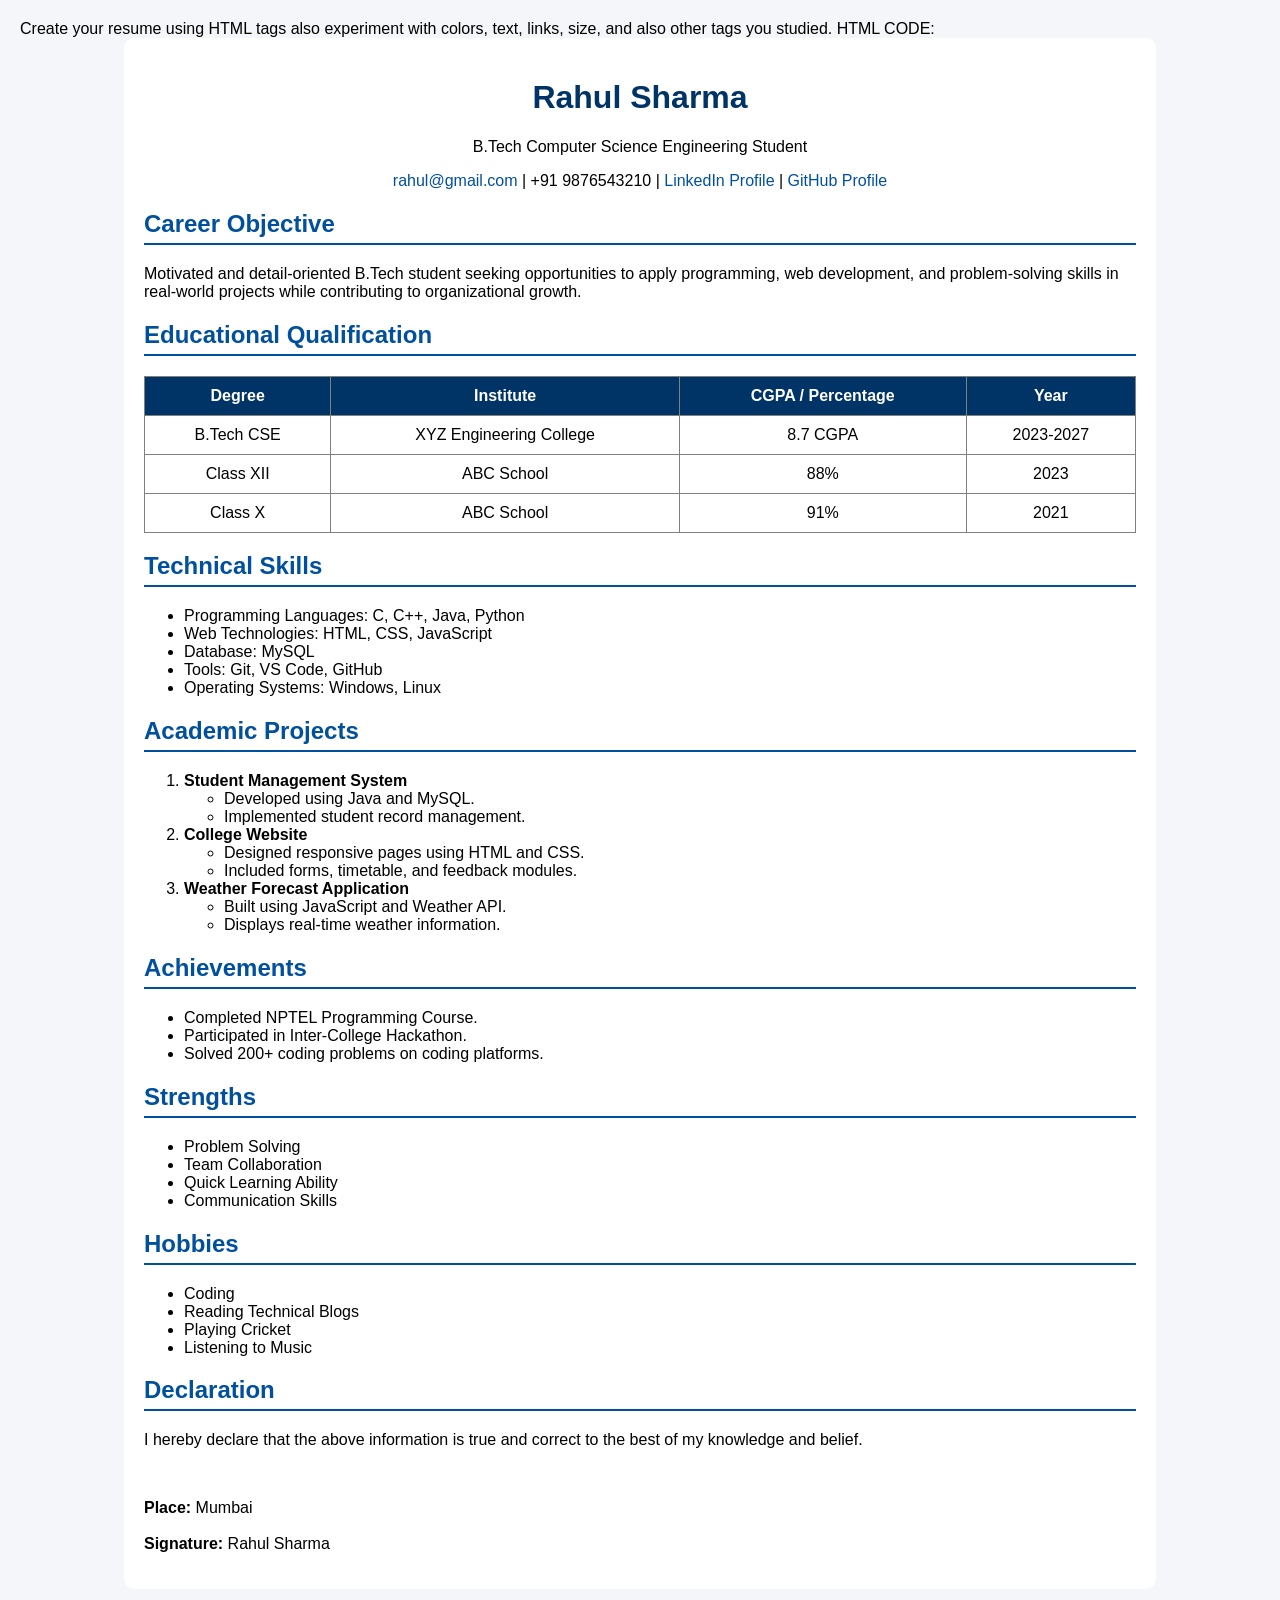
<file: index.htm>
Create your resume using HTML tags also experiment with colors, text,
links, size, and also other tags you studied.
HTML CODE:
<!DOCTYPE html>
<html>
<head>
<title>B.Tech Student Resume</title>
<link rel="stylesheet" href="style.css">
</head>
<body>
<div class="container">
<div class="header">
<h1>Rahul Sharma</h1>
<p>
B.Tech Computer Science Engineering Student
</p>
<p>
 <a href="mailto:rahul@gmail.com">rahul@gmail.com</a> |
 +91 9876543210 |
<a href="#">LinkedIn Profile</a> |
<a href="#">GitHub Profile</a>
</p>
</div>
<h2>Career Objective</h2>
<p>
Motivated and detail-oriented B.Tech student seeking opportunities
to apply programming, web development, and problem-solving skills
in real-world projects while contributing to organizational growth.
</p>
<h2>Educational Qualification</h2>
<table>
<tr>
<th>Degree</th>
<th>Institute</th>
<th>CGPA / Percentage</th>
<th>Year</th>
</tr>
<tr>
<td>B.Tech CSE</td>
<td>XYZ Engineering College</td>
<td>8.7 CGPA</td>
<td>2023-2027</td>
</tr>
<tr>
<td>Class XII</td>
<td>ABC School</td>
<td>88%</td>
<td>2023</td>
</tr>
<tr>
<td>Class X</td>
<td>ABC School</td>
<td>91%</td>
<td>2021</td>
</tr>
</table>
<h2>Technical Skills</h2>
<ul>
<li>Programming Languages: C, C++, Java, Python</li>
<li>Web Technologies: HTML, CSS, JavaScript</li>
<li>Database: MySQL</li>
<li>Tools: Git, VS Code, GitHub</li>
<li>Operating Systems: Windows, Linux</li>
</ul>
<h2>Academic Projects</h2>
<ol>
<li>
<b>Student Management System</b>
<ul>
<li>Developed using Java and MySQL.</li>
<li>Implemented student record management.</li>
</ul>
</li>
<li>
<b>College Website</b>
<ul>
<li>Designed responsive pages using HTML and CSS.</li>
<li>Included forms, timetable, and feedback modules.</li>
</ul>
</li>
<li>
<b>Weather Forecast Application</b>
<ul>
<li>Built using JavaScript and Weather API.</li>
<li>Displays real-time weather information.</li>
</ul>
</li>
</ol>
<h2>Achievements</h2>
<ul>
<li>Completed NPTEL Programming Course.</li>
<li>Participated in Inter-College Hackathon.</li>
<li>Solved 200+ coding problems on coding platforms.</li>
</ul>
<h2>Strengths</h2>
<ul>
<li>Problem Solving</li>
<li>Team Collaboration</li>
<li>Quick Learning Ability</li>
<li>Communication Skills</li>
</ul>
<h2>Hobbies</h2>
<ul>
<li>Coding</li>
<li>Reading Technical Blogs</li>
<li>Playing Cricket</li>
<li>Listening to Music</li>
</ul>
<h2>Declaration</h2>
<p>
I hereby declare that the above information is true and correct
to the best of my knowledge and belief.
</p>
<br>
<p>
<b>Place:</b> Mumbai <br><br>
<b>Signature:</b> Rahul Sharma
</p>
</div>
</body>
</html>
</file>
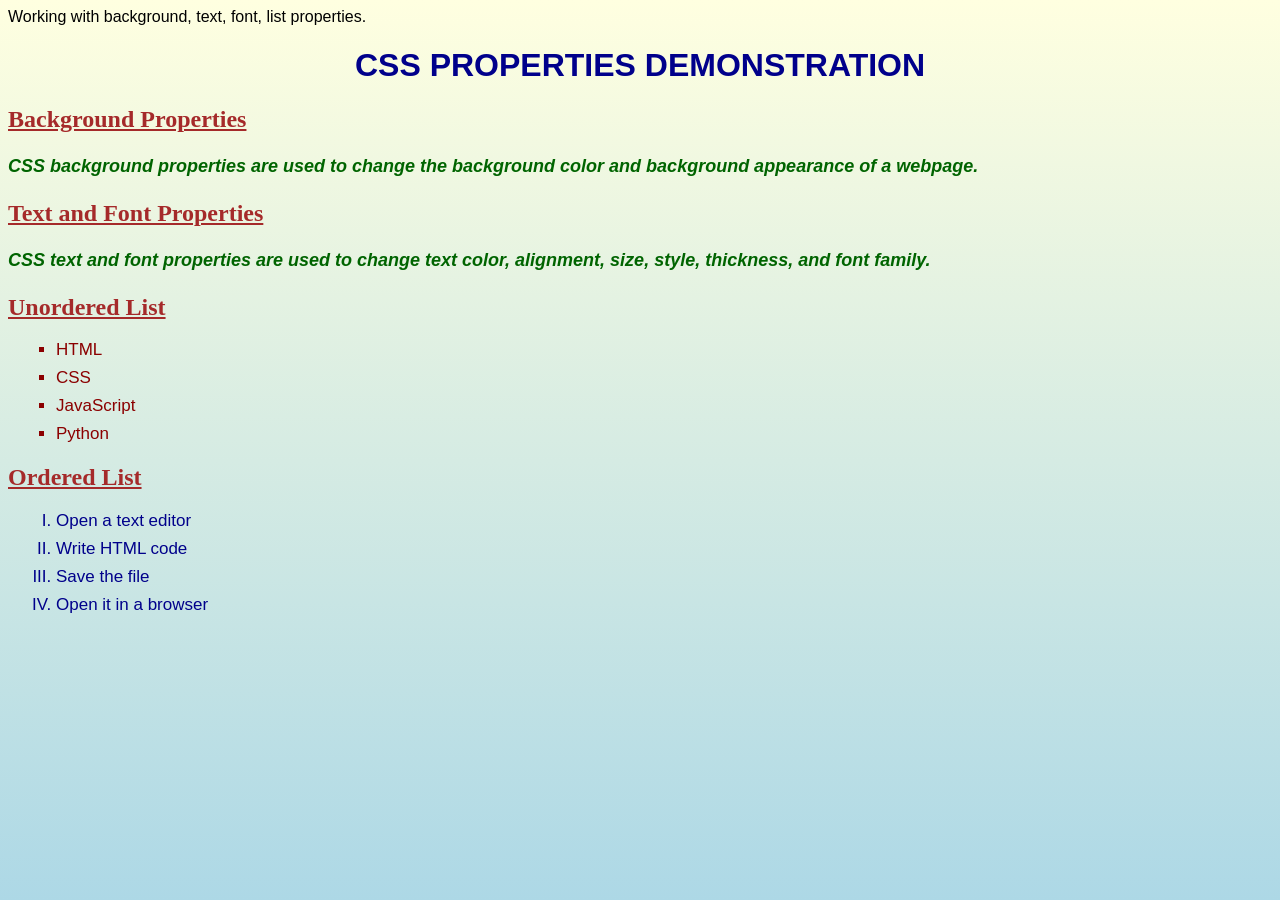
<file: web lab/index.htm>
Working with background, text, font, list properties.
<!DOCTYPE html>
<html>
<head>
<title>CSS Properties</title>
<style>
body {
background-color: lightyellow;
background-image: linear-gradient(lightyellow, lightblue);
font-family: Arial, sans-serif;
}
h1 {
color: darkblue;
text-align: center;
text-transform: uppercase;
}
p {
color: darkgreen;
font-size: 18px;
font-style: italic;
font-weight: bold;
text-align: justify;
line-height: 1.5;
}
h2 {
color: brown;
font-family: Georgia, serif;
text-decoration: underline;
}
ul {
list-style-type: square;
color: darkred;
font-size: 17px;
}
ol {
list-style-type: upper-roman;
color: darkblue;
font-size: 17px;
}
li {
margin: 8px;
}
</style>
</head>
<body>
<h1>CSS Properties Demonstration</h1>
<h2>Background Properties</h2>
<p>
CSS background properties are used to change the background
color and background appearance of a webpage.
</p>
<h2>Text and Font Properties</h2>
<p>
CSS text and font properties are used to change text color,
alignment, size, style, thickness, and font family.
</p>
<h2>Unordered List</h2>
<ul>
<li>HTML</li>
<li>CSS</li>
<li>JavaScript</li>
<li>Python</li>
</ul>
<h2>Ordered List</h2>
<ol>
<li>Open a text editor</li>
<li>Write HTML code</li>
<li>Save the file</li>
<li>Open it in a browser</li>
</ol>
</body>
</html>
</file>
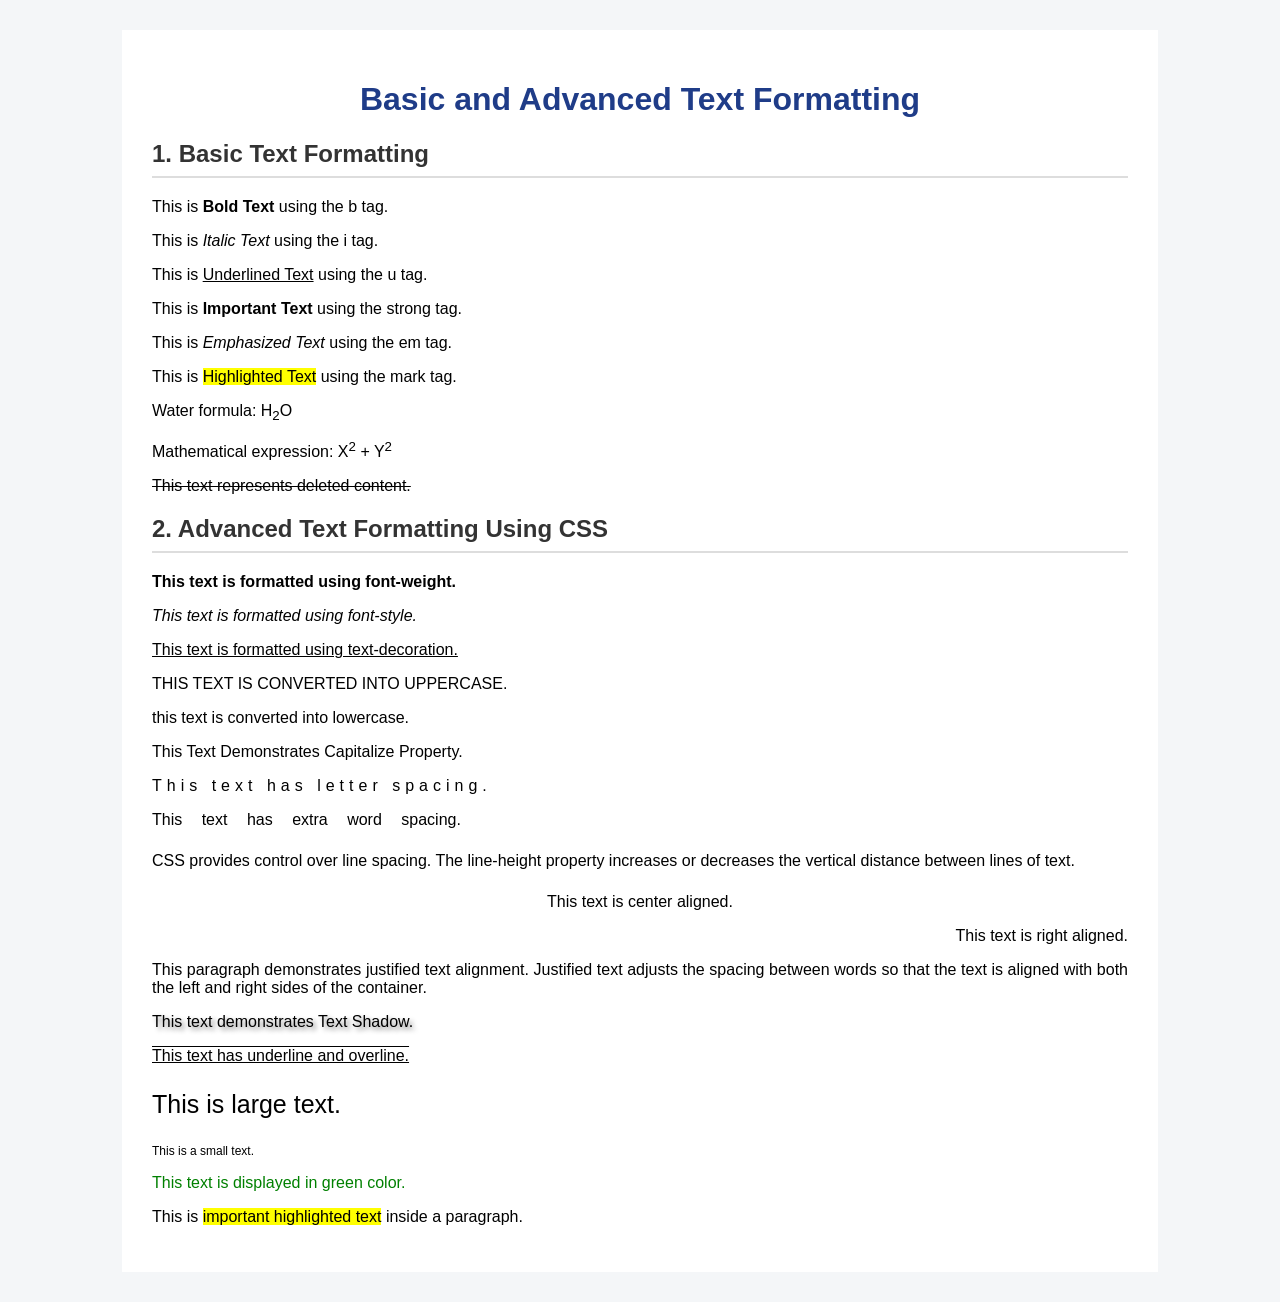
<file: text formatting/in.html>
<!DOCTYPE html>
<html lang="en">
<head>
    <meta charset="UTF-8">
    <meta name="viewport" content="width=device-width, initial-scale=1.0">
    <title>Text Formatting</title>
    <link rel="stylesheet" href="hu.css">
</head>
<body>      <div class="container">          <h1>Basic and Advanced Text Formatting</h1>          <!-- BASIC HTML FORMATTING -->          <h2>1. Basic Text Formatting</h2>          <p>             This is <b>Bold Text</b> using the b tag.         </p>          <p>             This is <i>Italic Text</i> using the i tag.         </p>          <p>             This is <u>Underlined Text</u> using the u tag.         </p>          <p>             This is <strong>Important Text</strong>             using the strong tag.         </p>           <p>             This is <em>Emphasized Text</em>             using the em tag.         </p>          <p>             This is <mark>Highlighted Text</mark>             using the mark tag.         </p>          <p>             Water formula: H<sub>2</sub>O         </p>          <p>             Mathematical expression: X<sup>2</sup> + Y<sup>2</sup>         </p>          <p>             <del>This text represents deleted content.</del>         </p>          <!-- CSS FORMATTING -->          <h2>2. Advanced Text Formatting Using CSS</h2>          <p class="bold">             This text is formatted using font-weight.         </p>          <p class="italic">             This text is formatted using font-style.         </p>          <p class="underline">             This text is formatted using text-decoration.         </p>          <p class="uppercase">             this text is converted into uppercase.         </p>          <p class="lowercase">             THIS TEXT IS CONVERTED INTO LOWERCASE.         </p>          <p class="capitalize">             this text demonstrates capitalize property.         </p>          <p class="letter-space">             This text has letter spacing.         </p>          <p class="word-space">             This text has extra word spacing.         </p>          <p class="line-space">             CSS provides control over line spacing.             The line-height property increases or decreases             the vertical distance between lines of text.         </p>          <p class="center">             This text is center aligned.         </p>          <p class="right">             This text is right aligned.         </p>          <p class="justify">             This paragraph demonstrates justified text alignment.             Justified text adjusts the spacing between words so             that the text is aligned with both the left and right             sides of the container.         </p>          <p class="shadow">             This text demonstrates Text Shadow.         </p>          <p class="decorated">             This text has underline and overline.         </p>          <p class="large-text">             This is large text.         </p>          <p class="small-text">             This is a small text.         </p>          <p class="colored-text">             This text is displayed in green color.         </p>          <p>             This is             <span class="highlight">important highlighted text</span>             inside a paragraph.         </p>     </div> </body>
</file>
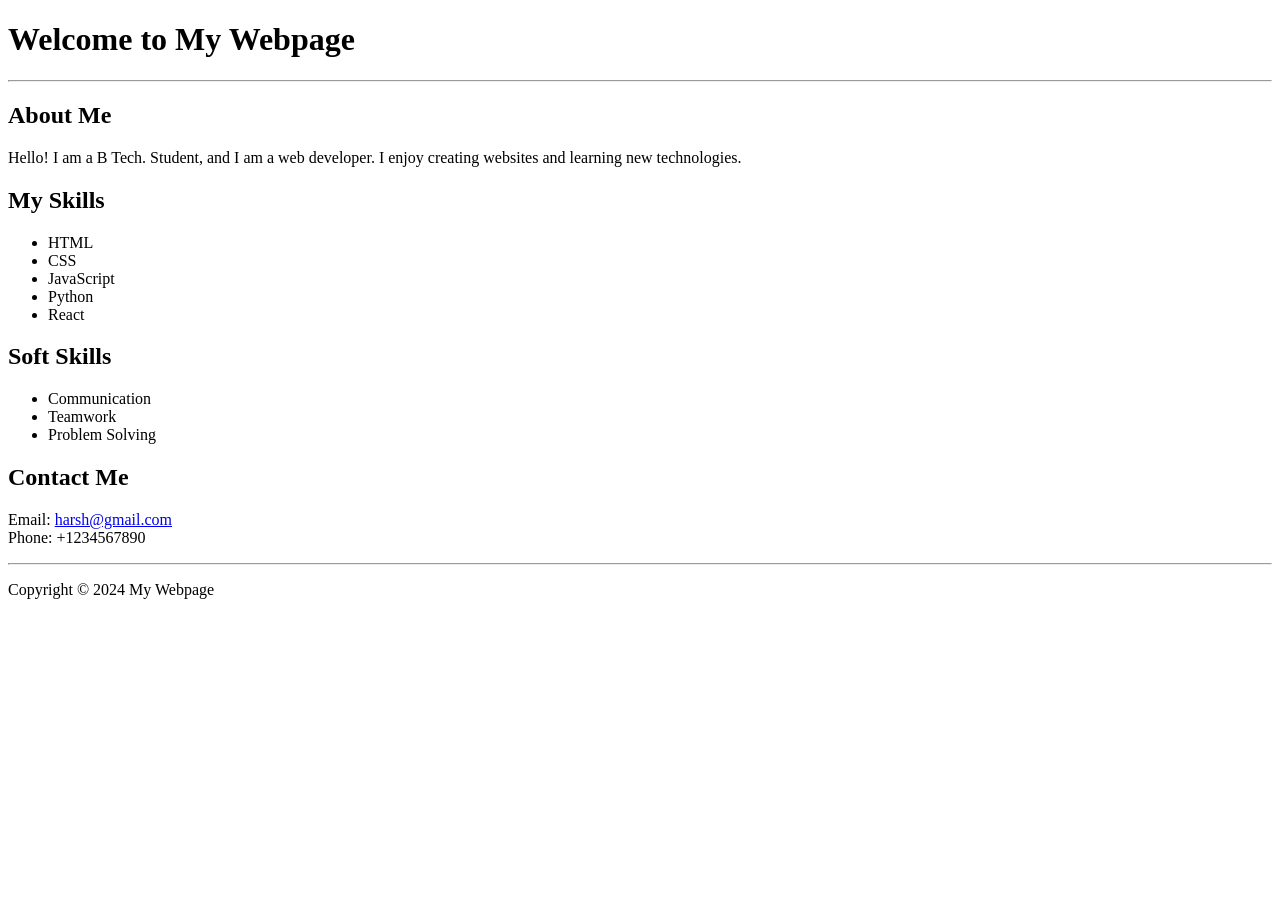
<file: web lab/headbagr.html>
<!DOCTYPE html>
<html lang="en">
    <head>
        <meta charset="UTF-8">
        <meta name="viewport" content="width=device-width, initial-scale=1.0">
        <title>Webpage</title>
    </head>
    <body>
        <h1>Welcome to My Webpage</h1>
        <hr>
        <h2>About Me</h2>
        <p>Hello! I am a B Tech. Student, and I am a web developer. I enjoy creating websites and learning new technologies.</p>

        <h2>My Skills</h2>
        <ul>
            <li>HTML</li>
            <li>CSS</li>
            <li>JavaScript</li>
            <li>Python</li>
            <li>React</li>
        </ul>

        <h2>Soft Skills</h2>
        <ul>
            <li>Communication</li>
            <li>Teamwork</li>
            <li>Problem Solving</li>
        </ul>

        <h2>Contact Me</h2>
        <p>Email: <a href="mailto:harsh@gmail.com">harsh@gmail.com</a><br>
            Phone: +1234567890
        </p>
        <hr>
        <p id="footer">Copyright &copy; 2024 My Webpage</p>
    </body>
</html>
</file>
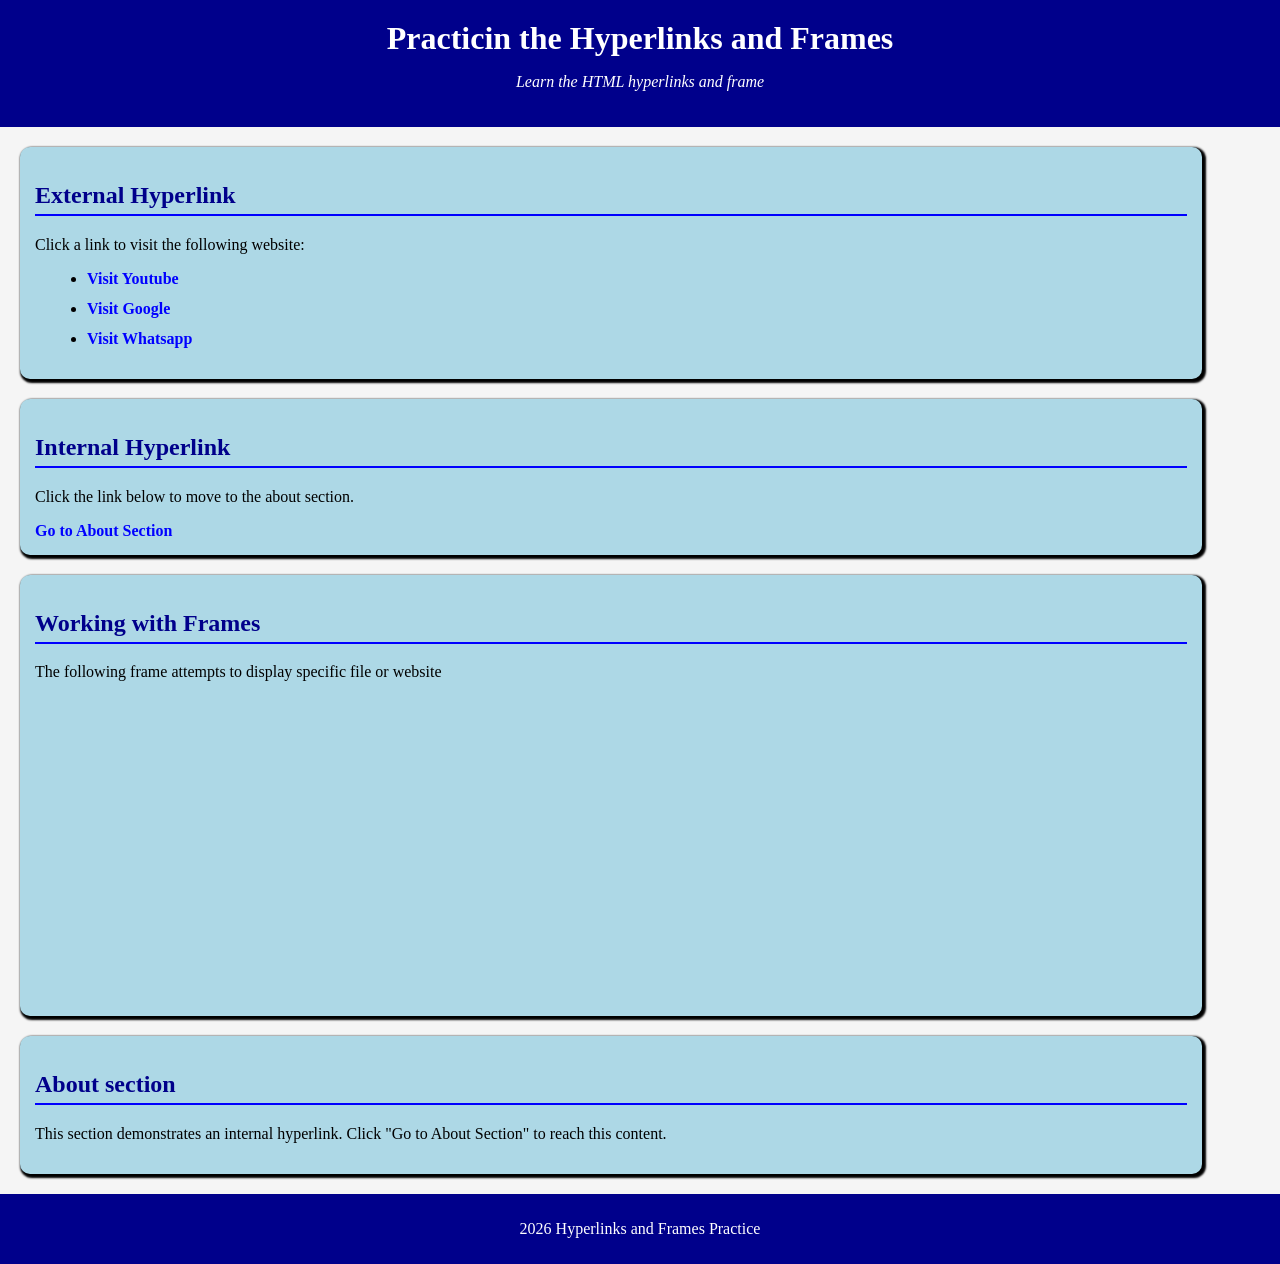
<file: web lab/hyperlink.htm>
<!DOCTYPE html> <html lang="en"> <head>     <meta charset="UTF-8">     <meta name="viewport" content="width=device-width, initial-scale=1.0">     <title>Hyperlink and frame</title>      <style>          body{             font-family: 'Times New Roman';             background-color: whitesmoke;             margin: 0;             padding: 0;         }          header{             background-color: darkblue;             color: white;             text-align: center;             margin: 0;             padding: 20px;         }           section{             background-color: lightblue;             margin: 20px;             padding: 15px;             width: 90%;             border-radius: 10px;             box-shadow: 2px 2px 2px 2px;         }          h1{             margin: 0;         }          h2{             color: darkblue;             border-bottom: 2px solid blue;             padding-bottom: 5px;         }          a{             color: blue;             text-decoration: none;             font-weight: bold;         }          a:hover{             color: white;             text-decoration: underline;         }          li{             margin: 12px;         }          iframe{             width: 100%;             height: 300px;             border-radius: 5px;             border: 3px;         }          footer{             background-color: darkblue;             color: white;             text-align: center;             padding: 10px;         }     </style> </head> <body>       <!-- Header -->      <header>         <h1>Practicin the Hyperlinks and Frames</h1>         <p><i>Learn the HTML hyperlinks and frame</i></p>      </header>       <!-- External Hyperlinks -->       <section>         <h2>External Hyperlink</h2>         <p>Click a link to visit the following website:</p>          <ul>             <li>                 <a href="https://www.youtube.com">Visit Youtube</a>             </li>              <li>                 <a href="https://www.google.com">Visit Google</a>             </li>              <li>                 <a href="https://www.whatsapp.com">Visit Whatsapp</a>             </li>         </ul>      </section>       <!-- Internal Hyperlinks -->       <section>         <h2>Internal Hyperlink</h2>         <p>Click the link below to move to the about section.</p>          <a href="#about">Go to About Section</a>      </section>       <!-- Working with Frames -->       <section>         <h2>Working with Frames</h2>         <p>The following frame attempts to display specific file or website</p>          <iframe src="https://www.wikipedia.org">          </iframe>       </section>              <!-- About section -->        <section id="about">         <h2>About section</h2>          <p>              This section demonstrates an internal hyperlink.              Click "Go to About Section" to reach this content.          </p>        </section>         <!-- footer -->        <footer>         <p>2026 Hyperlinks and Frames Practice</p>        </footer> </body> </html>
</file>
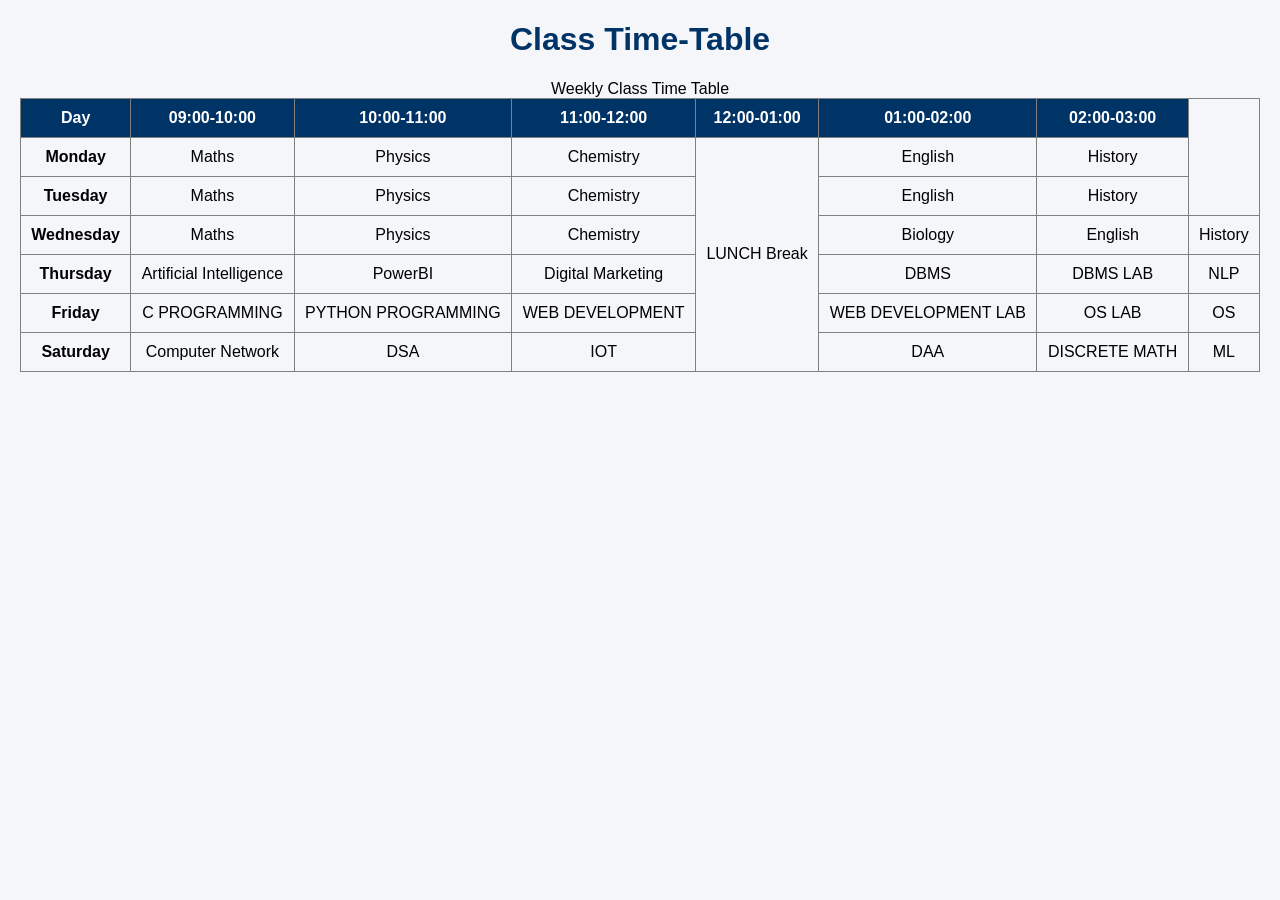
<file: web lab/inde2x.htm>
<!DOCTYPE html>
<html lang="en">

<head>
    <meta charset="UTF-8">
    <meta name="viewport" content="width=device-width, initial-scale=1.0">
    <link rel="stylesheet" href="style.css">
    <title>Class Time-Table</title>
</head>

<body>

    <h1>Class Time-Table</h1>

    <table border="5">
        <caption>Weekly Class Time Table</caption>
        <thead>
            <tr>
                <th>Day</th>
                <th>09:00-10:00</th>
                <th>10:00-11:00</th>
                <th>11:00-12:00</th>
                <th>12:00-01:00</th>
                <th>01:00-02:00</th>
                <th>02:00-03:00</th>
            </tr>
        </thead>
        <tbody>
            <tr>
                <td><strong>Monday</strong></td>
                <td>Maths</td>
                <td>Physics</td>
                <td>Chemistry</td>
                <td rowspan="6" class="lunch">LUNCH Break</td>
                <td>English</td>
                <td>History</td>
            </tr>
        <tr>
            <td><b>Tuesday</b></td>
            <td>Maths</td>
            <td>Physics</td>
            <td>Chemistry</td>       
            <td>English</td>
            <td>History</td>
        </tr>
<tr>
            <td><b>Wednesday</b></td>
            <td>Maths</td>
            <td>Physics</td>
            <td>Chemistry</td>
            <td>Biology</td>
            <td>English</td>
            <td>History</td>
        </tr>
<tr>
            <td><b>Thursday</b></td>
            <td>Artificial Intelligence</td>
            <td>PowerBI</td>
            <td>Digital Marketing</td>
            <td>DBMS</td>
            <td>DBMS LAB</td>
            <td>NLP</td>
        </tr>
<tr>
            <td><b>Friday</b></td>
            <td>C PROGRAMMING</td>
            <td>PYTHON PROGRAMMING</td>
            <td>WEB DEVELOPMENT</td>
            <td>WEB DEVELOPMENT LAB</td>
            <td>OS LAB</td>
            <td>OS</td>
        </tr>
            <tr>
                <td><strong>Saturday</strong></td>
                <td>Computer Network</td>
                <td>DSA</td>
                <td>IOT</td>
                <td>DAA</td>
                <td>DISCRETE MATH</td>
                <td>ML</td>
            </tr>
        </tbody>
    </table>

</body>

</html>
</file>
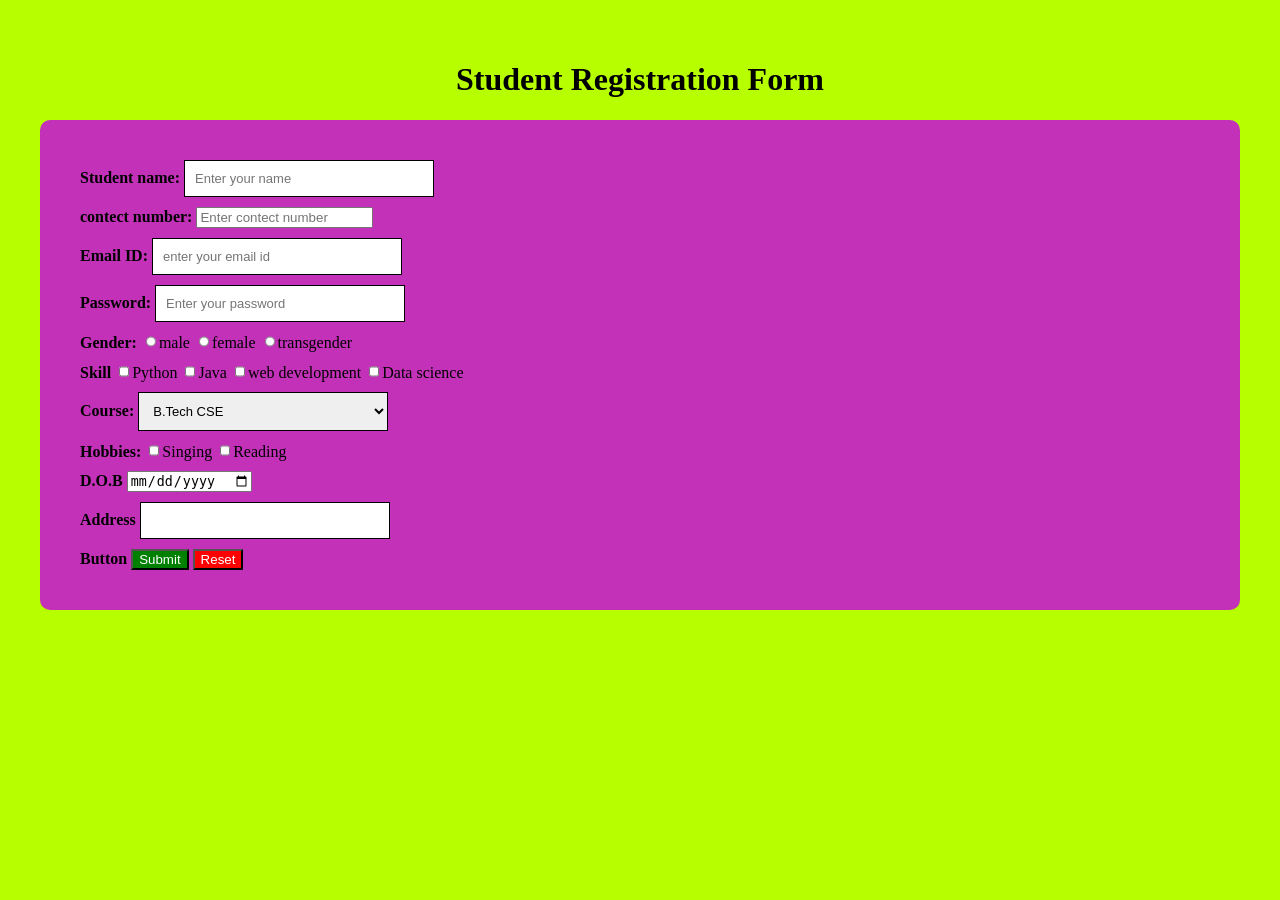
<file: web lab/studentreg.html>
<!DOCTYPE html>
<html lang="en">
<head>
    <meta charset="UTF-8">
    <meta name="viewport" content="width=>, initial-scale=1.0">
    <title>Abhishek Form</title>
</head>
<style>
    body{
        background-color: rgb(183, 255, 0);
        margin: 0;
        padding: 40px;
    }
    h1{
        text-align: center;
    }
    form{
        background-color: rgb(195, 49, 185);
        margin: auto;
        padding: 30px;
        border-radius: 10px;
    }
    .form{
        align-items: center;
        margin: 10px;
    }
    .form{
        align-items: center;
        margin: 10px;
    }
    .form label{
        width: 7px;
        font-weight: bold;
        color: black;
    }
    input[type="text"],
    input[type="email"],
    input[type="password"],
    input[type=""],
    select,
    textarea{
        width: 250px;
        padding: 10px;
        border: 1px solid black;
        box-sizing: border-box;
        font-size: 13px;
    }
    input[type="checkbox"],
    input[type="radio"]{
        width: 10px;
        padding: 10px;
    }

    .button{
        text-align: center;
    }

    input[type="submit"]{
        background-color: green;
        color: white;
    }
    input[type="reset"]{
        background-color: red;
        color: white;
    }


</style>
<body>
    <h1>Student Registration Form</h1>
    <form>
        <div class="form">
            <label>Student name:</label>
            <input type="text" placeholder="Enter your name">
        </div>

        <div class="form">
            <label> contect number:</label>
            <input type="number" placeholder="Enter contect number">
        </div>

        <div class="form">
            <label>Email ID:</label>
            <input type="email" placeholder="enter your email id">
        </div>

        <div class="form">
            <label>Password:</label>
            <input type="password" placeholder="Enter your password">
        </div>
        
        <div class="form">
            <label>Gender:</label>
            <input type="radio" name="Gender" value="male">male
            <input type="radio" name="Gender" value="female">female
            <input type="radio" name="Gender" value="transgender">transgender    
        </div>

        <div class="form">
            <label>Skill</label>
            <input type="checkbox" name="Skill" value="Python">Python
            <input type="checkbox" name="Skill" value="Java">Java
            <input type="checkbox" name="Skill" value="web development">web development
             <input type="checkbox" name="Skill" value="Data science">Data science
        </div>

        <div class="form">
            <label>Course:</label>
            <select>
               <option>B.Tech CSE</option>
               <option>M.Tech CSE</option>
               <option>B.Tech Cyber Security</option>
               <option>MCA</option>
               <option>B.Tech CSE - AI/ML or AI/DS</option>
            </select>
        </div>

        <div class="form">
            <label>Hobbies:</label>
            <input type="checkbox" name="Hobbies" value="Singing">Singing
            <input type="checkbox" name="Hobbies" value="Reading">Reading
        </div>

        <div class="form">
            <label>D.O.B</label>
            <input type="date">
        </div>

        <div class="form">
            <label>Address</label>
            <input type="text">
        </div>

        <div class="form">
            <label>Button</label>
            <input type="submit">
            <input type="reset">
        </div>


    </form>
</body>
</html>
</file>
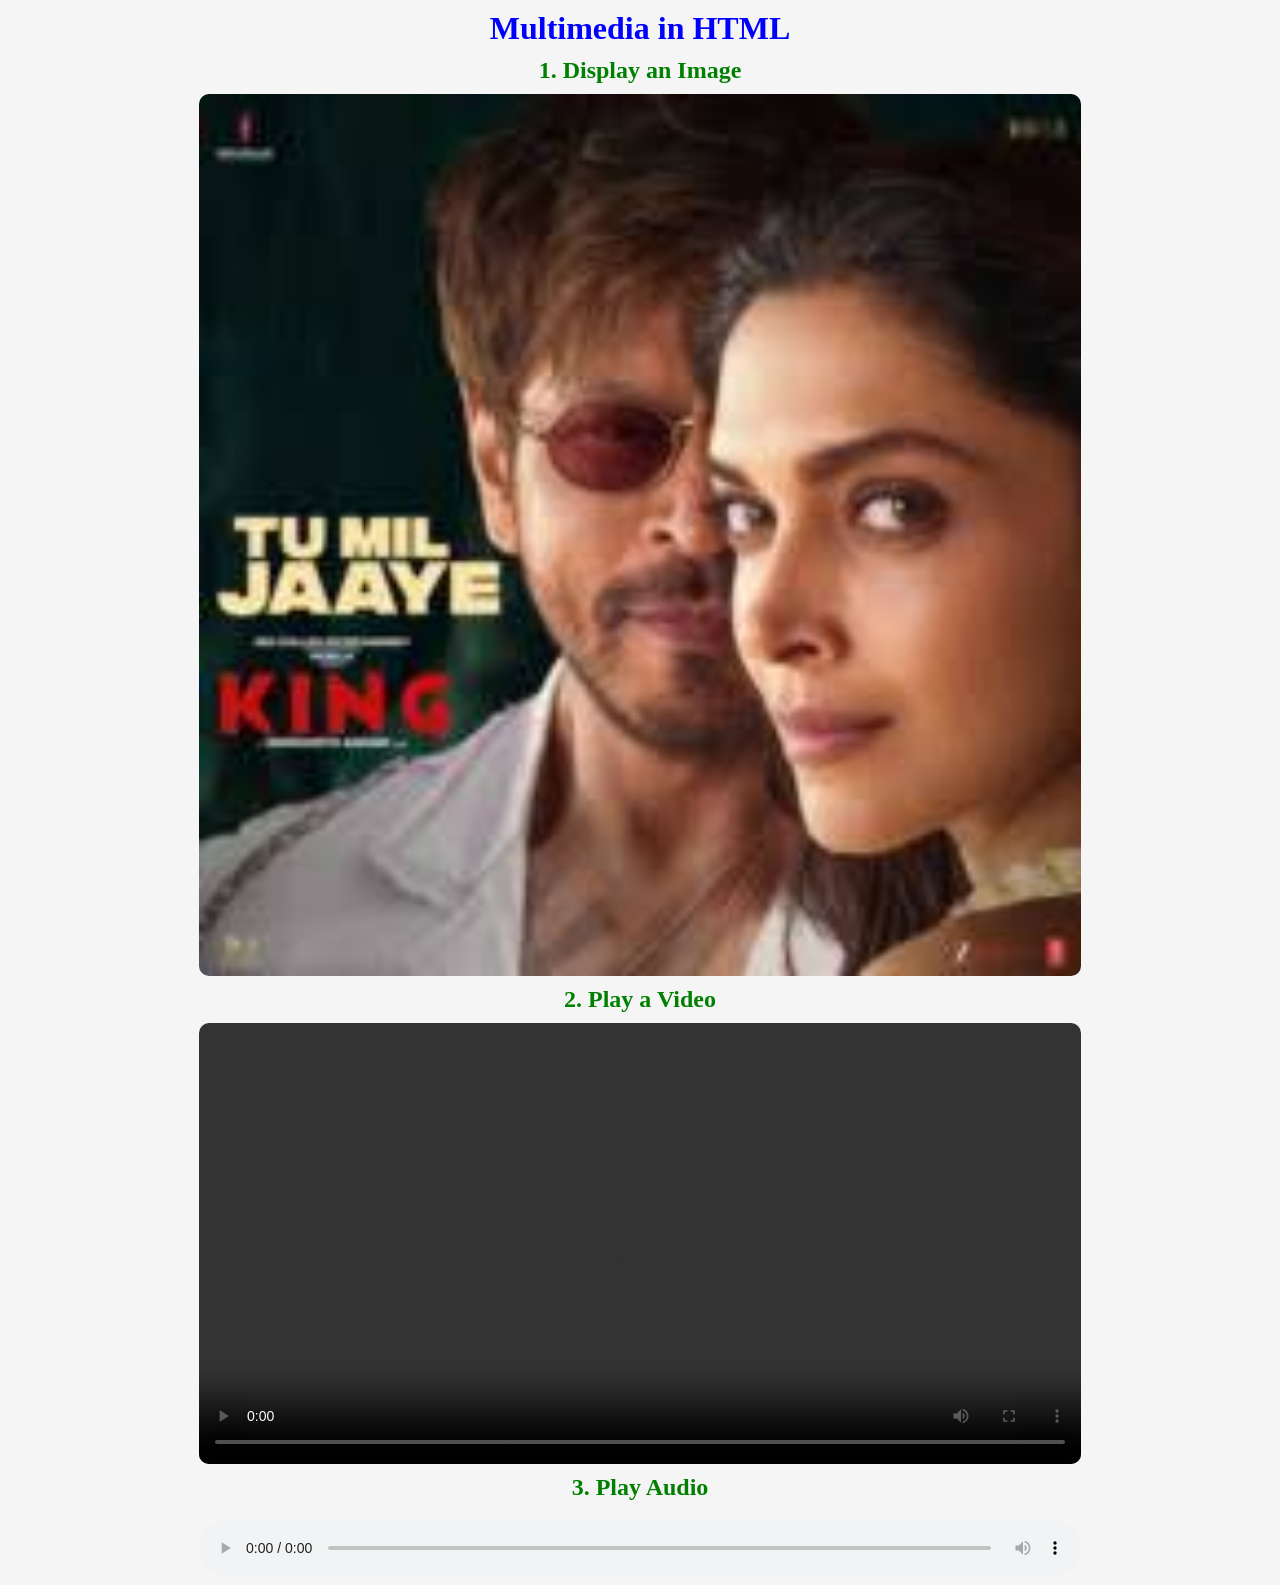
<file: web lab/videoaudio.htm>
<html lang="en"> <head>     <meta charset="UTF-8">     <meta name="viewport" content="width=device-width, initialscale=1.0">     <title>Image,video & sound tags</title>      <style>         body{             font-family: times new roman;             background-color: whitesmoke;             margin: 0;             padding: 10px;             text-align: center;         }          h1{             color: blue;             margin-bottom: 5px;         }           h2{             color: green;             margin: 10px;         }          img, video {             width: 70%;             height: auto;             border-radius: 10px;         }          audio{             width: 70%;             margin-top: 10px;         }      </style> </head>  <body>     <h1>Multimedia in HTML</h1>      <!-- Display the Image -->      <h2>1. Display an Image</h2>     <img src="[data-uri]" alt="Goku">      <!-- Play the Video -->     <h2>2. Play a Video</h2>      <video width="300" height="250" controls>         <source src="https://interactive-examples.mdn.mozilla.net/media/cc0-videos/flower.mp4" type="video/mp4">     </video>          <!-- Play the Sound -->     <h2>3. Play Audio</h2>      <audio controls loop>         <source src="https://www.soundhelix.com/examples/mp3/SoundHelix-Song-1.mp3" type="audio/mpeg">     </audio>  </body> </html>
</file>
<file: style.css>
body{
font-family: Arial, sans-serif;
background-color:#f4f6f9;
margin:20px;
}
.container{
width:80%;
margin:auto;
background:white;
padding:20px;
border-radius:10px;
}
h1{
text-align:center;
color:#003366;
}
h2{
color:#00509e;
border-bottom:2px solid #00509e;
padding-bottom:5px;
}
table{
width:100%;
border-collapse:collapse;
}
table, th, td{
border:1px solid gray;
}
th{
background:#003366;
color:white;
}
th, td{
padding:10px;
text-align:center;
}
a{
color:#00509e;
text-decoration:none;
}
a:hover{
color:red;
}
.header{
text-align:center;
}
</file>
<file: text formatting/hu.css>
/* Page Styling */
body {
    font-family: Arial, sans-serif;
    background-color: #f4f6f8;
    margin: 0;
    padding: 30px;
}

.container {
    width: 80%;
    margin: auto;
    background-color: white;
    padding: 30px;
}

h1 {
    text-align: center;
    color: #1f3c88;
}

h2 {
    color: #333;
    border-bottom: 2px solid #ddd;
    padding-bottom: 8px;
}

/* Basic Formatting */
.bold {
    font-weight: bold;
}

.italic {
    font-style: italic;
}

.underline {
    text-decoration: underline;
}

.important {
    font-weight: bold;
    color: darkred;
}

.highlight {
    background-color: yellow;
}

/* Advanced Formatting */
.uppercase {
    text-transform: uppercase;
}

.lowercase {
    text-transform: lowercase;
}

.capitalize {
    text-transform: capitalize;
}

.letter-space {
    letter-spacing: 5px;
}

.word-space {
    word-spacing: 15px;
}

.line-space {
    line-height: 2;
}

.center {
    text-align: center;
}

.right {
    text-align: right;
}

.justify {
    text-align: justify;
}

.shadow {
    text-shadow: 3px 3px 5px gray;
}

.decorated {
    text-decoration: underline overline;
}

.large-text {
    font-size: 25px;
}

.small-text {
    font-size: 12px;
}

.colored-text {
    color: green;
}
</file>
<file: web lab/style.css>
body{
font-family: Arial, sans-serif;
background-color:#f4f6f9;
margin:20px;
}
.container{
width:80%;
margin:auto;
background:white;
padding:20px;
border-radius:10px;
}
h1{
text-align:center;
color:#003366;
}
h2{
color:#00509e;
border-bottom:2px solid #00509e;
padding-bottom:5px;
}
table{
width:100%;
border-collapse:collapse;
}
table, th, td{
border:1px solid gray;
}
th{
background:#003366;
color:white;
}
th, td{
padding:10px;
text-align:center;
}
a{
color:#00509e;
text-decoration:none;
}
a:hover{
color:red;
}
.header{
text-align:center;
}
</file>
